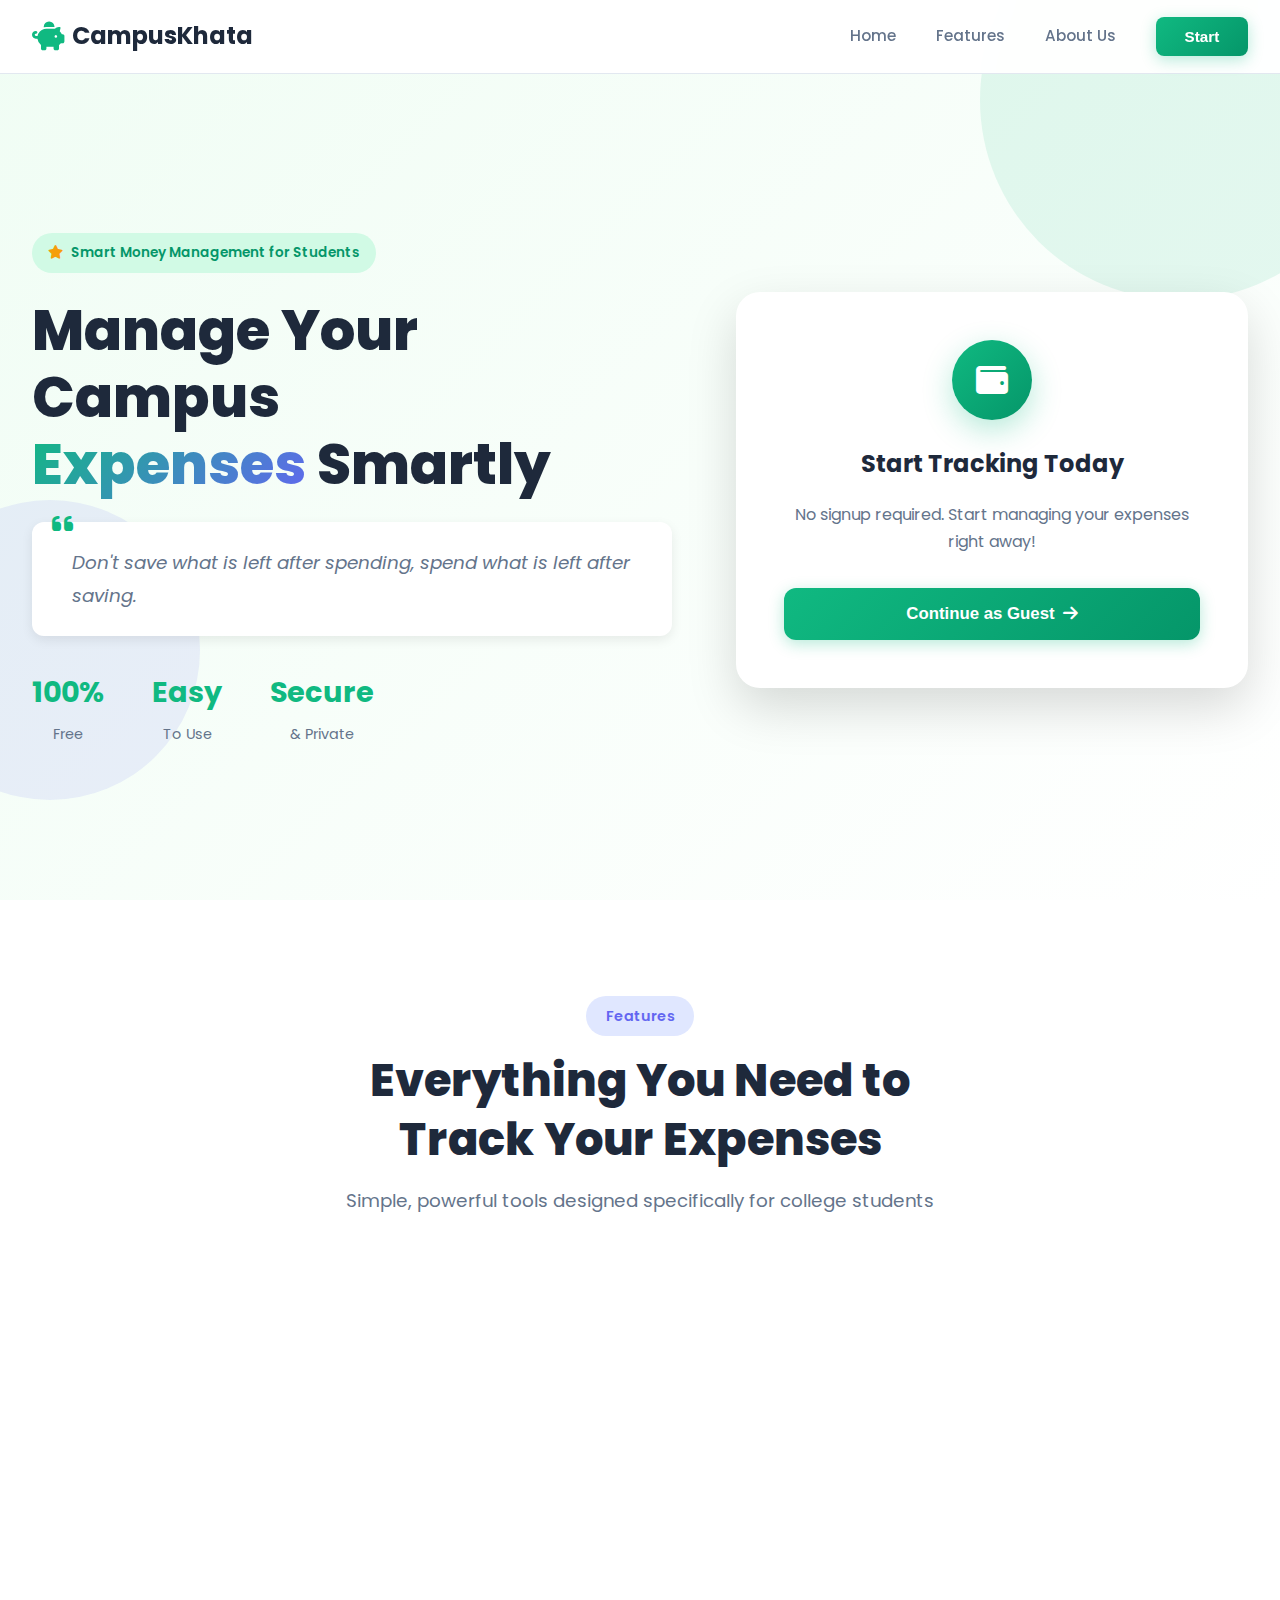
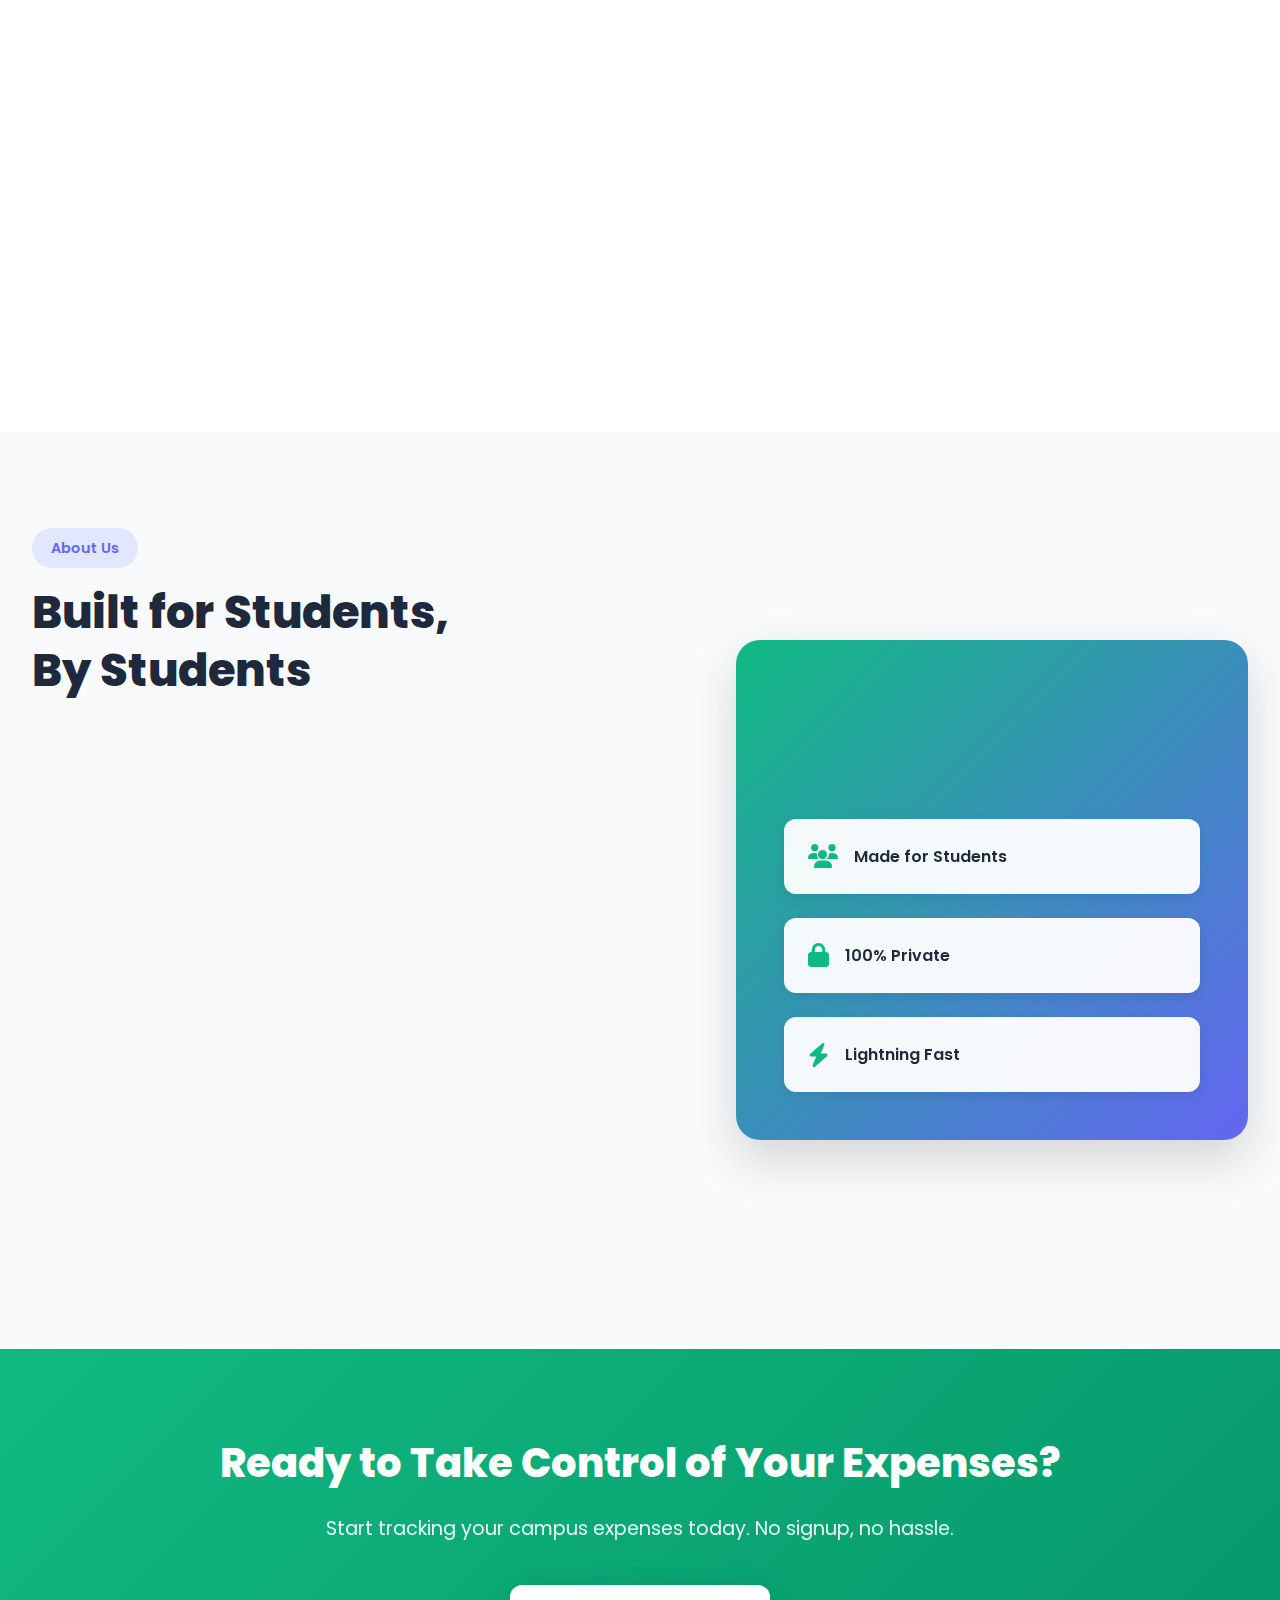
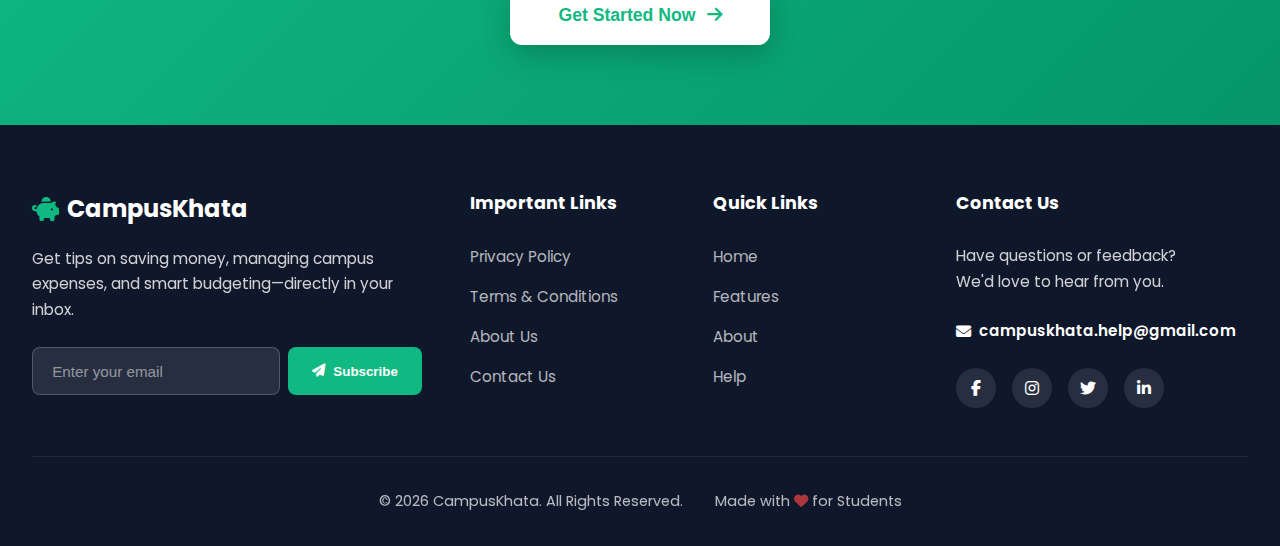
<file: index.html>
<!DOCTYPE html>
<html lang="en">
  <head>
    <meta charset="UTF-8" />
    <meta name="viewport" content="width=device-width, initial-scale=1.0" />
    <title>Campus Khata - Manage Your Campus Expenses Smartly</title>

    <!-- Font Awesome -->
    <link
      rel="stylesheet"
      href="https://cdnjs.cloudflare.com/ajax/libs/font-awesome/6.4.0/css/all.min.css"
      crossorigin="anonymous"
      referrerpolicy="no-referrer"
    />

    <!-- Google Fonts -->
    <link rel="preconnect" href="https://fonts.googleapis.com" />
    <link rel="preconnect" href="https://fonts.gstatic.com" crossorigin />
    <link
      href="https://fonts.googleapis.com/css2?family=Poppins:wght@300;400;500;600;700;800&display=swap"
      rel="stylesheet"
    />

    <!-- CSS -->
    <link rel="stylesheet" href="style.css" />
  </head>

  <body>
    <!-- ================= NAVBAR ================= -->
    <nav class="navbar" id="navbar">
      <div class="nav-container">
        <div class="brand-section">
          <h1 class="brand-title">
            <i class="fa-solid fa-piggy-bank"></i>
            <span>CampusKhata</span>
          </h1>
        </div>

        <div class="nav-menu" id="navMenu">
          <a href="#home" class="nav-link">Home</a>
          <a href="#features" class="nav-link">Features</a>
          <a href="#about" class="nav-link">About Us</a>
          <button class="nav-btn" id="startBtn">Start</button>
        </div>

        <div class="hamburger" id="hamburger">
          <span></span>
          <span></span>
          <span></span>
        </div>
      </div>
    </nav>

    <!-- ================= HERO SECTION ================= -->
    <section class="hero-section" id="home">
      <div class="hero-bg-decoration">
        <div class="circle circle-1"></div>
        <div class="circle circle-2"></div>
        <div class="circle circle-3"></div>
      </div>

      <div class="hero-container">
        <!-- LEFT -->
        <div class="hero-left">
          <div class="hero-badge">
            <i class="fa-solid fa-star"></i>
            <span>Smart Money Management for Students</span>
          </div>

          <h1 class="hero-title">
            Manage Your Campus<br />
            <span class="highlight">Expenses</span> Smartly
          </h1>

          <div class="quote-container">
            <i class="fa-solid fa-quote-left quote-icon"></i>
            <p class="hero-quote" id="quoteText">
              <!-- Quote from JS -->
            </p>
          </div>

          <div class="hero-stats">
            <div class="stat-item">
              <div class="stat-number">100%</div>
              <div class="stat-label">Free</div>
            </div>
            <div class="stat-item">
              <div class="stat-number">Easy</div>
              <div class="stat-label">To Use</div>
            </div>
            <div class="stat-item">
              <div class="stat-number">Secure</div>
              <div class="stat-label">& Private</div>
            </div>
          </div>
        </div>

        <!-- RIGHT -->
        <div class="hero-right">
          <div class="hero-card">
            <div class="card-icon">
              <i class="fa-solid fa-wallet"></i>
            </div>
            <h3>Start Tracking Today</h3>
            <p>No signup required. Start managing your expenses right away!</p>
            <button class="hero-btn" id="guestBtn">
              Continue as Guest
              <i class="fa-solid fa-arrow-right"></i>
            </button>
          </div>
        </div>
      </div>
    </section>

    <!-- ================= FEATURES SECTION ================= -->
    <section class="features-section" id="features">
      <div class="section-container">
        <div class="section-header">
          <span class="section-badge">Features</span>
          <h2 class="section-title">
            Everything You Need to<br />Track Your Expenses
          </h2>
          <p class="section-subtitle">
            Simple, powerful tools designed specifically for college students
          </p>
        </div>

        <div class="features-grid">
          <div class="feature-card">
            <div class="feature-icon">
              <i class="fa-solid fa-plus-circle"></i>
            </div>
            <h3>Quick Add</h3>
            <p>
              Add expenses in seconds with our intuitive interface. No
              complicated forms.
            </p>
          </div>

          <div class="feature-card">
            <div class="feature-icon">
              <i class="fa-solid fa-tags"></i>
            </div>
            <h3>Smart Categories</h3>
            <p>
              Organize expenses by Food, Travel, Books, Entertainment, and more.
            </p>
          </div>

          <div class="feature-card">
            <div class="feature-icon">
              <i class="fa-solid fa-chart-pie"></i>
            </div>
            <h3>Visual Reports</h3>
            <p>
              See where your money goes with beautiful charts and summaries.
            </p>
          </div>

          <div class="feature-card">
            <div class="feature-icon">
              <i class="fa-solid fa-calendar-alt"></i>
            </div>
            <h3>Date Tracking</h3>
            <p>
              Track expenses by day, week, or month to understand spending
              patterns.
            </p>
          </div>

          <div class="feature-card">
            <div class="feature-icon">
              <i class="fa-solid fa-database"></i>
            </div>
            <h3>Local Storage</h3>
            <p>
              Your data stays on your device. No servers, no privacy concerns.
            </p>
          </div>

          <div class="feature-card">
            <div class="feature-icon">
              <i class="fa-solid fa-mobile-alt"></i>
            </div>
            <h3>Mobile Friendly</h3>
            <p>
              Works perfectly on phones, tablets, and computers. Track anywhere!
            </p>
          </div>
        </div>
      </div>
    </section>

    <!-- ================= ABOUT SECTION ================= -->
    <section class="about-section" id="about">
      <div class="section-container">
        <div class="about-content">
          <div class="about-left">
            <span class="section-badge">About Us</span>
            <h2 class="section-title">Built for Students,<br />By Students</h2>

            <div class="about-text-group">
              <div class="about-item">
                <div class="about-icon">
                  <i class="fa-solid fa-graduation-cap"></i>
                </div>
                <div class="about-text">
                  <h4>The Challenge</h4>
                  <p>
                    Many students find it difficult to keep track of small but
                    frequent expenses such as food, travel, and miscellaneous
                    spending. Money seems to disappear without knowing where it
                    went.
                  </p>
                </div>
              </div>

              <div class="about-item">
                <div class="about-icon">
                  <i class="fa-solid fa-lightbulb"></i>
                </div>
                <div class="about-text">
                  <h4>Our Solution</h4>
                  <p>
                    CampusKhata is a student-focused web application designed to
                    help college students manage and track their daily expenses
                    in a simple and organized manner. No complex features, just
                    what students actually need.
                  </p>
                </div>
              </div>

              <div class="about-item">
                <div class="about-icon">
                  <i class="fa-solid fa-code"></i>
                </div>
                <div class="about-text">
                  <h4>The Project</h4>
                  <p>
                    Developed as an academic project, CampusKhata applies core
                    web development concepts using HTML, CSS, and JavaScript. It
                    works directly in the browser without requiring any user
                    login or complex setup.
                  </p>
                </div>
              </div>
            </div>
          </div>

          <div class="about-right">
            <div class="about-image-card">
              <div class="about-stats-overlay">
                <div class="overlay-stat">
                  <i class="fa-solid fa-users"></i>
                  <span>Made for Students</span>
                </div>
                <div class="overlay-stat">
                  <i class="fa-solid fa-lock"></i>
                  <span>100% Private</span>
                </div>
                <div class="overlay-stat">
                  <i class="fa-solid fa-bolt"></i>
                  <span>Lightning Fast</span>
                </div>
              </div>
            </div>
          </div>
        </div>
      </div>
    </section>

    <!-- ================= CTA SECTION ================= -->
    <section class="cta-section">
      <div class="cta-container">
        <div class="cta-content">
          <h2>Ready to Take Control of Your Expenses?</h2>
          <p>
            Start tracking your campus expenses today. No signup, no hassle.
          </p>
          <button class="cta-btn" id="ctaBtn">
            Get Started Now
            <i class="fa-solid fa-arrow-right"></i>
          </button>
        </div>
      </div>
    </section>

    <!-- ================= FOOTER ================= -->
    <footer class="footer">
      <div class="footer-container">
        <!-- Newsletter -->
        <div class="footer-newsletter">
          <h2><i class="fa-solid fa-piggy-bank"></i> CampusKhata</h2>
          <p>
            Get tips on saving money, managing campus expenses, and smart
            budgeting—directly in your inbox.
          </p>

          <div class="newsletter-form">
            <input
              type="email"
              placeholder="Enter your email"
              class="footer-input"
              id="emailInput"
            />
            <button class="footer-btn" id="subscribeBtn">
              <i class="fa-solid fa-paper-plane"></i>
              Subscribe
            </button>
          </div>
        </div>

        <!-- Important Links -->
        <div class="footer-links">
          <h3>Important Links</h3>
          <ul>
            <li><a href="#home">Privacy Policy</a></li>
            <li><a href="#home">Terms & Conditions</a></li>
            <li><a href="#about">About Us</a></li>
            <li><a href="#home">Contact Us</a></li>
          </ul>
        </div>

        <!-- Quick Links -->
        <div class="footer-links">
          <h3>Quick Links</h3>
          <ul>
            <li><a href="#home">Home</a></li>
            <li><a href="#features">Features</a></li>
            <li><a href="#about">About</a></li>
            <li><a href="#home">Help</a></li>
          </ul>
        </div>

        <!-- Contact -->
        <div class="footer-contact">
          <h3>Contact Us</h3>
          <p>
            Have questions or feedback?<br />
            We'd love to hear from you.
          </p>

          <p class="footer-email">
            <i class="fa-solid fa-envelope"></i>
            campuskhata.help@gmail.com
          </p>

          <div class="footer-socials">
            <a href="#" class="social-icon">
              <i class="fa-brands fa-facebook-f"></i>
            </a>
            <a href="#" class="social-icon">
              <i class="fa-brands fa-instagram"></i>
            </a>
            <a href="#" class="social-icon">
              <i class="fa-brands fa-twitter"></i>
            </a>
            <a href="#" class="social-icon">
              <i class="fa-brands fa-linkedin-in"></i>
            </a>
          </div>
        </div>
      </div>

      <!-- COPYRIGHT -->
      <div class="footer-bottom">
        <p>© 2026 CampusKhata. All Rights Reserved.</p>
        <p>Made with <i class="fa-solid fa-heart"></i> for Students</p>
      </div>
    </footer>

    <!-- Back to Top Button -->
    <button class="back-to-top" id="backToTop">
      <i class="fa-solid fa-arrow-up"></i>
    </button>

    <div id="pageLoader">
      <div class="loader-content">
        <div class="rupee">₹</div>
        <p>Setting up your Khata...</p>
      </div>
    </div>

    <!-- JS -->
    <script src="script.js"></script>
  </body>
</html>
</file>
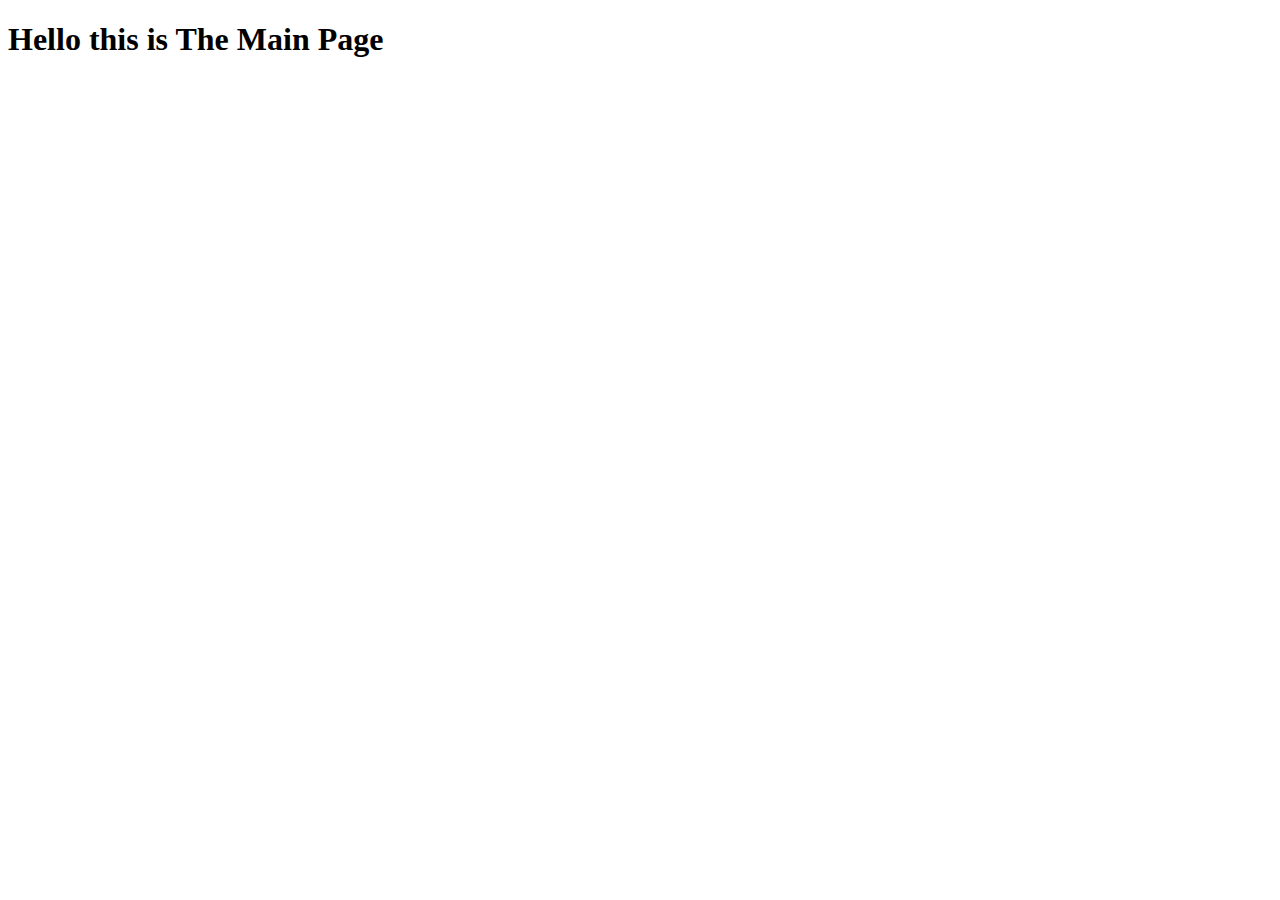
<file: app.html>
<!DOCTYPE html>
<html lang="en">
<head>
    <meta charset="UTF-8">
    <meta name="viewport" content="width=device-width, initial-scale=1.0">
    <title>Document</title>
</head>
<body>
    <h1>Hello this is The Main Page</h1>
</body>
</html>
</file>
<file: style.css>
/* ================= RESET & BASE ================= */
* {
  margin: 0;
  padding: 0;
  box-sizing: border-box;
}

html {
  scroll-behavior: smooth;
  scroll-padding-top: 80px;
  max-width: 100vw;
  overflow-x: hidden;
}

body {
  font-family: "Poppins", sans-serif;
  background-color: #ffffff;
  color: #1e293b;
  line-height: 1.7;
  max-width: 100vw;
  overflow-x: hidden;
}

section {
  width: 100%;
  max-width: 100vw;
  overflow-x: hidden;
}

/* ================= VARIABLES ================= */
:root {
  --primary: #10b981;
  --primary-dark: #059669;
  --primary-light: #d1fae5;

  --secondary: #6366f1;
  --secondary-light: #e0e7ff;

  --accent: #f59e0b;

  --text-dark: #1e293b;
  --text-gray: #64748b;
  --text-light: #94a3b8;

  --bg-white: #ffffff;
  --bg-light: #f8fafc;
  --bg-gray: #f1f5f9;

  --border: #e2e8f0;

  --shadow-sm: 0 1px 3px rgba(0, 0, 0, 0.05);
  --shadow-md: 0 4px 12px rgba(0, 0, 0, 0.08);
  --shadow-lg: 0 10px 30px rgba(0, 0, 0, 0.12);
  --shadow-xl: 0 20px 50px rgba(0, 0, 0, 0.15);

  --radius-sm: 8px;
  --radius-md: 12px;
  --radius-lg: 16px;
  --radius-xl: 24px;

  --transition: all 0.3s cubic-bezier(0.4, 0, 0.2, 1);
}

/* ================= NAVBAR ================= */
.navbar {
  position: fixed;
  top: 0;
  left: 0;
  width: 100%;
  background: rgba(255, 255, 255, 0.95);
  backdrop-filter: blur(10px);
  border-bottom: 1px solid var(--border);
  z-index: 1000;
  transition: var(--transition);
}

.navbar.scrolled {
  box-shadow: var(--shadow-md);
}

.nav-container {
  max-width: 1280px;
  margin: 0 auto;
  padding: 1rem 2rem;
  display: flex;
  justify-content: space-between;
  align-items: center;
}

.brand-title {
  font-size: 1.5rem;
  font-weight: 700;
  display: flex;
  align-items: center;
  gap: 0.5rem;
  color: var(--text-dark);
  cursor: pointer;
}

.brand-title i {
  color: var(--primary);
  font-size: 1.8rem;
}

.nav-menu {
  display: flex;
  align-items: center;
  gap: 2.5rem;
}

.nav-link {
  font-size: 0.95rem;
  font-weight: 500;
  color: var(--text-gray);
  text-decoration: none;
  position: relative;
  transition: var(--transition);
}

.nav-link::after {
  content: "";
  position: absolute;
  bottom: -5px;
  left: 0;
  width: 0;
  height: 2px;
  background: var(--primary);
  transition: var(--transition);
}

.nav-link:hover {
  color: var(--primary);
}

.nav-link:hover::after {
  width: 100%;
}

.nav-btn {
  padding: 0.7rem 1.8rem;
  background: linear-gradient(135deg, var(--primary), var(--primary-dark));
  color: white;
  border: none;
  border-radius: var(--radius-sm);
  font-size: 0.95rem;
  font-weight: 600;
  cursor: pointer;
  transition: var(--transition);
  box-shadow: 0 4px 15px rgba(16, 185, 129, 0.3);
}

.nav-btn:hover {
  transform: translateY(-2px);
  box-shadow: 0 6px 20px rgba(16, 185, 129, 0.4);
}

.hamburger {
  display: none;
  flex-direction: column;
  gap: 5px;
  cursor: pointer;
  z-index: 1001;
}

.hamburger span {
  width: 25px;
  height: 3px;
  background: var(--text-dark);
  border-radius: 2px;
  transition: var(--transition);
}

/* ================= HERO SECTION ================= */
.hero-section {
  position: relative;
  min-height: 100vh;
  display: flex;
  align-items: center;
  background: linear-gradient(135deg, #f0fdf4 0%, #ffffff 100%);
  padding-top: 80px;
  overflow: hidden;
}

.hero-bg-decoration .circle {
  position: absolute;
  border-radius: 50%;
  opacity: 0.1;
}

.circle-1 {
  width: 400px;
  height: 400px;
  background: var(--primary);
  top: -100px;
  right: -100px;
}

.circle-2 {
  width: 300px;
  height: 300px;
  background: var(--secondary);
  bottom: 100px;
  left: -100px;
}

.circle-3 {
  width: 200px;
  height: 200px;
  background: var(--accent);
  top: 50%;
  right: 10%;
}

.hero-container {
  max-width: 1280px;
  margin: 0 auto;
  padding: 0 2rem;
  display: flex;
  justify-content: space-between;
  align-items: center;
  gap: 4rem;
  position: relative;
  z-index: 1;
}

.hero-left {
  flex: 1;
  animation: fadeInUp 0.8s ease;
}

.hero-badge {
  display: inline-flex;
  align-items: center;
  gap: 0.5rem;
  padding: 0.5rem 1rem;
  background: var(--primary-light);
  color: var(--primary-dark);
  border-radius: 50px;
  font-size: 0.85rem;
  font-weight: 600;
  margin-bottom: 1.5rem;
}

.hero-badge i {
  color: var(--accent);
}

.hero-title {
  font-size: 3.5rem;
  font-weight: 800;
  line-height: 1.2;
  margin-bottom: 1.5rem;
  color: var(--text-dark);
}

.highlight {
  background: linear-gradient(135deg, var(--primary), var(--secondary));
  -webkit-background-clip: text;
  -webkit-text-fill-color: transparent;
  background-clip: text;
}

.quote-container {
  position: relative;
  padding: 1.5rem;
  background: white;
  border-radius: var(--radius-md);
  box-shadow: var(--shadow-md);
  margin-bottom: 2rem;
}

.quote-icon {
  position: absolute;
  top: -10px;
  left: 20px;
  color: var(--primary);
  font-size: 1.5rem;
}

.hero-quote {
  font-size: 1.15rem;
  font-style: italic;
  color: var(--text-gray);
  line-height: 1.8;
  padding-left: 1rem;
  min-height: 60px;
  display: flex;
  align-items: center;
}

.hero-stats {
  display: flex;
  gap: 3rem;
  margin-top: 2rem;
}

.stat-item {
  text-align: center;
}

.stat-number {
  font-size: 1.8rem;
  font-weight: 700;
  color: var(--primary);
  margin-bottom: 0.3rem;
}

.stat-label {
  font-size: 0.9rem;
  color: var(--text-gray);
}

.hero-right {
  flex: 0.8;
  animation: fadeInRight 0.8s ease;
}

.hero-card {
  background: white;
  padding: 3rem;
  border-radius: var(--radius-xl);
  box-shadow: var(--shadow-xl);
  text-align: center;
  transition: var(--transition);
}

.hero-card:hover {
  transform: translateY(-10px);
  box-shadow: 0 25px 60px rgba(0, 0, 0, 0.2);
}

.card-icon {
  width: 80px;
  height: 80px;
  margin: 0 auto 1.5rem;
  background: linear-gradient(135deg, var(--primary), var(--primary-dark));
  border-radius: 50%;
  display: flex;
  align-items: center;
  justify-content: center;
  font-size: 2rem;
  color: white;
  box-shadow: 0 10px 30px rgba(16, 185, 129, 0.3);
}

.hero-card h3 {
  font-size: 1.5rem;
  margin-bottom: 1rem;
  color: var(--text-dark);
}

.hero-card p {
  color: var(--text-gray);
  margin-bottom: 2rem;
  font-size: 1rem;
}

.hero-btn {
  width: 100%;
  padding: 1rem 2rem;
  background: linear-gradient(135deg, var(--primary), var(--primary-dark));
  color: white;
  border: none;
  border-radius: var(--radius-md);
  font-size: 1.05rem;
  font-weight: 600;
  cursor: pointer;
  transition: var(--transition);
  display: flex;
  align-items: center;
  justify-content: center;
  gap: 0.5rem;
  box-shadow: 0 4px 15px rgba(16, 185, 129, 0.3);
}

.hero-btn:hover {
  transform: translateY(-2px);
  box-shadow: 0 6px 25px rgba(16, 185, 129, 0.4);
}

.scroll-indicator {
  position: absolute;
  bottom: 40px;
  left: 50%;
  transform: translateX(-50%);
  text-align: center;
  animation: bounce 2s infinite;
}

.mouse {
  width: 30px;
  height: 50px;
  border: 2px solid var(--primary);
  border-radius: 20px;
  margin: 0 auto 10px;
  position: relative;
}

.wheel {
  width: 4px;
  height: 10px;
  background: var(--primary);
  border-radius: 2px;
  position: absolute;
  top: 10px;
  left: 50%;
  transform: translateX(-50%);
  animation: scroll 1.5s infinite;
}

.scroll-indicator p {
  font-size: 0.85rem;
  color: var(--text-gray);
}

/* ================= FEATURES SECTION ================= */
.features-section {
  padding: 6rem 2rem;
  background: var(--bg-white);
}

.section-container {
  max-width: 1280px;
  margin: 0 auto;
}

.section-header {
  text-align: center;
  margin-bottom: 4rem;
}

.section-badge {
  display: inline-block;
  padding: 0.5rem 1.2rem;
  background: var(--secondary-light);
  color: var(--secondary);
  border-radius: 50px;
  font-size: 0.9rem;
  font-weight: 600;
  margin-bottom: 1rem;
}

.section-title {
  font-size: 2.8rem;
  font-weight: 800;
  color: var(--text-dark);
  margin-bottom: 1rem;
  line-height: 1.3;
}

.section-subtitle {
  font-size: 1.15rem;
  color: var(--text-gray);
  max-width: 600px;
  margin: 0 auto;
}

.features-grid {
  display: grid;
  grid-template-columns: repeat(auto-fit, minmax(300px, 1fr));
  gap: 2rem;
}

.feature-card {
  padding: 2.5rem;
  background: white;
  border: 1px solid var(--border);
  border-radius: var(--radius-lg);
  transition: var(--transition);
  cursor: pointer;
}

.feature-card:hover {
  transform: translateY(-10px);
  box-shadow: var(--shadow-lg);
  border-color: var(--primary);
}

.feature-icon {
  width: 70px;
  height: 70px;
  background: linear-gradient(135deg, var(--primary-light), #ffffff);
  border-radius: var(--radius-md);
  display: flex;
  align-items: center;
  justify-content: center;
  font-size: 2rem;
  color: var(--primary);
  margin-bottom: 1.5rem;
  transition: var(--transition);
}

.feature-card:hover .feature-icon {
  background: linear-gradient(135deg, var(--primary), var(--primary-dark));
  color: white;
  transform: scale(1.1);
}

.feature-card h3 {
  font-size: 1.4rem;
  margin-bottom: 1rem;
  color: var(--text-dark);
}

.feature-card p {
  color: var(--text-gray);
  line-height: 1.7;
}

/* ================= ABOUT SECTION ================= */
.about-section {
  padding: 6rem 2rem;
  background: var(--bg-light);
}

.about-content {
  display: flex;
  gap: 4rem;
  align-items: center;
}

.about-left {
  flex: 1;
}

.about-text-group {
  margin-top: 2rem;
  display: flex;
  flex-direction: column;
  gap: 2rem;
}

.about-item {
  display: flex;
  gap: 1.5rem;
}

.about-icon {
  width: 60px;
  height: 60px;
  background: linear-gradient(135deg, var(--primary), var(--primary-dark));
  border-radius: var(--radius-md);
  display: flex;
  align-items: center;
  justify-content: center;
  font-size: 1.5rem;
  color: white;
  flex-shrink: 0;
}

.about-text h4 {
  font-size: 1.3rem;
  margin-bottom: 0.7rem;
  color: var(--text-dark);
}

.about-text p {
  color: var(--text-gray);
  line-height: 1.8;
}

.about-right {
  flex: 0.8;
}

.about-image-card {
  position: relative;
  height: 500px;
  background: linear-gradient(135deg, var(--primary), var(--secondary));
  border-radius: var(--radius-xl);
  padding: 3rem;
  display: flex;
  align-items: flex-end;
  box-shadow: var(--shadow-xl);
}

.about-stats-overlay {
  width: 100%;
  display: flex;
  flex-direction: column;
  gap: 1.5rem;
}

.overlay-stat {
  padding: 1.5rem;
  background: rgba(255, 255, 255, 0.95);
  backdrop-filter: blur(10px);
  border-radius: var(--radius-md);
  display: flex;
  align-items: center;
  gap: 1rem;
  font-weight: 600;
  color: var(--text-dark);
  box-shadow: var(--shadow-md);
}

.overlay-stat i {
  font-size: 1.5rem;
  color: var(--primary);
}

/* ================= CTA SECTION ================= */
.cta-section {
  padding: 5rem 2rem;
  background: linear-gradient(135deg, var(--primary), var(--primary-dark));
}

.cta-container {
  max-width: 900px;
  margin: 0 auto;
}

.cta-content {
  text-align: center;
  color: white;
}

.cta-content h2 {
  font-size: 2.5rem;
  font-weight: 800;
  margin-bottom: 1rem;
}

.cta-content p {
  font-size: 1.2rem;
  margin-bottom: 2.5rem;
  opacity: 0.9;
}

.cta-btn {
  padding: 1.2rem 3rem;
  background: white;
  color: var(--primary);
  border: none;
  border-radius: var(--radius-md);
  font-size: 1.1rem;
  font-weight: 700;
  cursor: pointer;
  transition: var(--transition);
  display: inline-flex;
  align-items: center;
  gap: 0.7rem;
  box-shadow: 0 10px 30px rgba(0, 0, 0, 0.2);
}

.cta-btn:hover {
  transform: translateY(-3px);
  box-shadow: 0 15px 40px rgba(0, 0, 0, 0.3);
}

/* ================= FOOTER ================= */
.footer {
  background: #0f172a;
  color: white;
  padding: 4rem 2rem 0;
}

.footer-container {
  max-width: 1280px;
  margin: 0 auto;
  display: grid;
  grid-template-columns: 2fr 1fr 1fr 1.5fr;
  gap: 3rem;
  padding-bottom: 3rem;
}

.footer-newsletter h2 {
  font-size: 1.5rem;
  margin-bottom: 1rem;
  display: flex;
  align-items: center;
  gap: 0.5rem;
}

.footer-newsletter h2 i {
  color: var(--primary);
}

.footer-newsletter p {
  font-size: 0.95rem;
  line-height: 1.7;
  margin-bottom: 1.5rem;
  opacity: 0.8;
}

.newsletter-form {
  display: flex;
  gap: 0.5rem;
}

.footer-input {
  flex: 1;
  padding: 0.9rem 1.2rem;
  border: 1px solid rgba(255, 255, 255, 0.2);
  background: rgba(255, 255, 255, 0.1);
  color: white;
  border-radius: var(--radius-sm);
  font-size: 0.95rem;
  transition: var(--transition);
}

.footer-input:focus {
  outline: none;
  border-color: var(--primary);
  background: rgba(255, 255, 255, 0.15);
}

.footer-input::placeholder {
  color: rgba(255, 255, 255, 0.5);
}

.footer-btn {
  padding: 0.9rem 1.5rem;
  background: var(--primary);
  color: white;
  border: none;
  border-radius: var(--radius-sm);
  font-weight: 600;
  cursor: pointer;
  transition: var(--transition);
  display: flex;
  align-items: center;
  gap: 0.5rem;
}

.footer-btn:hover {
  background: var(--primary-dark);
}

.footer-links h3,
.footer-contact h3 {
  margin-bottom: 1.5rem;
  font-size: 1.1rem;
}

.footer-links ul {
  list-style: none;
}

.footer-links li {
  margin-bottom: 0.8rem;
}

.footer-links a {
  color: rgba(255, 255, 255, 0.7);
  text-decoration: none;
  font-size: 0.95rem;
  transition: var(--transition);
}

.footer-links a:hover {
  color: var(--primary);
  padding-left: 5px;
}

.footer-contact p {
  font-size: 0.95rem;
  line-height: 1.7;
  opacity: 0.8;
  margin-bottom: 1rem;
}

.footer-email {
  display: flex;
  align-items: center;
  gap: 0.5rem;
  font-weight: 600;
  opacity: 1 !important;
  margin: 1.5rem 0;
}

.footer-socials {
  display: flex;
  gap: 1rem;
  margin-top: 1.5rem;
}

.social-icon {
  width: 40px;
  height: 40px;
  border-radius: 50%;
  background: rgba(255, 255, 255, 0.1);
  display: flex;
  align-items: center;
  justify-content: center;
  color: white;
  text-decoration: none;
  transition: var(--transition);
}

.social-icon:hover {
  background: var(--primary);
  transform: translateY(-3px);
}

.footer-bottom {
  border-top: 1px solid rgba(255, 255, 255, 0.1);
  padding: 2rem 0;
  text-align: center;
  display: flex;
  justify-content: center;
  align-items: center;
  gap: 2rem;
  font-size: 0.9rem;
  opacity: 0.7;
}

.footer-bottom i {
  color: #ef4444;
}

/* ================= BACK TO TOP ================= */
.back-to-top {
  position: fixed;
  bottom: 30px;
  right: 30px;
  width: 50px;
  height: 50px;
  background: var(--primary);
  color: white;
  border: none;
  border-radius: 50%;
  font-size: 1.2rem;
  cursor: pointer;
  opacity: 0;
  visibility: hidden;
  transition: var(--transition);
  box-shadow: var(--shadow-lg);
  z-index: 999;
}

.back-to-top.show {
  opacity: 1;
  visibility: visible;
}

.back-to-top:hover {
  background: var(--primary-dark);
  transform: translateY(-5px);
}

/* ================= PAGE LOADER ================= */
#pageLoader {
  position: fixed;
  top: 0;
  left: 0;
  width: 100%;
  height: 100%;
  background: linear-gradient(135deg, #10b981, #059669);
  display: flex;
  align-items: center;
  justify-content: center;
  z-index: 9999;
  opacity: 0;
  visibility: hidden;
  transition: opacity 0.4s ease;
}

#pageLoader.active {
  opacity: 1;
  visibility: visible;
}

.loader-content {
  text-align: center;
  color: white;
}

.rupee {
  font-size: 80px;
  font-weight: 700;
  animation: spin 1s linear infinite;
}

.loader-content p {
  margin-top: 15px;
  font-size: 18px;
  opacity: 0.9;
}

/* ================= ANIMATIONS ================= */
@keyframes fadeInUp {
  from {
    opacity: 0;
    transform: translateY(30px);
  }
  to {
    opacity: 1;
    transform: translateY(0);
  }
}

@keyframes fadeInRight {
  from {
    opacity: 0;
    transform: translateX(30px);
  }
  to {
    opacity: 1;
    transform: translateX(0);
  }
}

@keyframes bounce {
  0%,
  100% {
    transform: translateX(-50%) translateY(0);
  }
  50% {
    transform: translateX(-50%) translateY(-10px);
  }
}

@keyframes scroll {
  0% {
    transform: translateX(-50%) translateY(0);
    opacity: 1;
  }
  100% {
    transform: translateX(-50%) translateY(20px);
    opacity: 0;
  }
}

@keyframes spin {
  from {
    transform: rotate(0deg);
  }
  to {
    transform: rotate(360deg);
  }
}

/* ================= RESPONSIVE - TABLET ================= */
@media (max-width: 1024px) {
  .hero-title {
    font-size: 3rem;
  }

  .about-content {
    flex-direction: column;
  }

  .about-image-card {
    height: 400px;
  }
}

/* ================= RESPONSIVE - MOBILE ================= */
@media (max-width: 768px) {
  /* Navbar Mobile */
  .nav-container {
    padding: 0.8rem 1rem;
  }

  .brand-title {
    font-size: 1.2rem;
  }

  .brand-title i {
    font-size: 1.4rem;
  }

  .hamburger {
    display: flex;
  }

  .nav-menu {
    position: fixed;
    top: 65px;
    right: -100%;
    width: 70%;
    max-width: 280px;
    height: calc(100vh - 65px);
    background: white;
    flex-direction: column;
    align-items: flex-start;
    padding: 2rem 1.5rem;
    box-shadow: -5px 0 20px rgba(0, 0, 0, 0.15);
    transition: right 0.3s ease;
    overflow-y: auto;
  }

  .nav-menu.active {
    right: 0;
  }

  .nav-link {
    width: 100%;
    padding: 0.8rem 0;
    font-size: 1rem;
    border-bottom: 1px solid #f1f5f9;
  }

  .nav-link::after {
    display: none;
  }

  .nav-btn {
    width: 100%;
    margin-top: 1rem;
    padding: 0.9rem 1.5rem;
  }

  .hamburger.active span:nth-child(1) {
    transform: rotate(45deg) translate(5px, 5px);
  }

  .hamburger.active span:nth-child(2) {
    opacity: 0;
  }

  .hamburger.active span:nth-child(3) {
    transform: rotate(-45deg) translate(7px, -6px);
  }

  /* Hero Mobile */
  .hero-section {
    min-height: auto;
    padding: 100px 1rem 60px;
  }

  .hero-container {
    flex-direction: column;
    text-align: center;
    padding: 0 1rem;
    gap: 2rem;
  }

  .hero-left {
    width: 100%;
  }

  .hero-badge {
    font-size: 0.75rem;
    padding: 0.4rem 0.8rem;
    margin-bottom: 1rem;
  }

  .hero-title {
    font-size: 2rem;
    margin-bottom: 1rem;
  }

  .quote-container {
    padding: 1rem;
    margin-bottom: 1.5rem;
  }

  .hero-quote {
    font-size: 0.95rem;
    min-height: 50px;
    padding-left: 0.5rem;
  }

  .quote-icon {
    font-size: 1.2rem;
    left: 10px;
    top: -8px;
  }

  .hero-stats {
    gap: 1.5rem;
    flex-wrap: wrap;
    justify-content: space-around;
  }

  .stat-item {
    flex: 1;
    min-width: 80px;
  }

  .stat-number {
    font-size: 1.4rem;
  }

  .stat-label {
    font-size: 0.8rem;
  }

  .hero-right {
    width: 100%;
  }

  .hero-card {
    padding: 2rem 1.5rem;
  }

  .card-icon {
    width: 60px;
    height: 60px;
    font-size: 1.5rem;
    margin-bottom: 1rem;
  }

  .hero-card h3 {
    font-size: 1.3rem;
  }

  .hero-card p {
    font-size: 0.9rem;
    margin-bottom: 1.5rem;
  }

  .scroll-indicator {
    display: none;
  }

  .hero-bg-decoration {
    display: none;
  }

  /* Features Mobile */
  .features-section {
    padding: 3rem 1rem;
  }

  .section-title {
    font-size: 1.8rem;
  }

  .section-subtitle {
    font-size: 1rem;
    padding: 0 1rem;
  }

  .features-grid {
    gap: 1.5rem;
    grid-template-columns: 1fr;
  }

  .feature-card {
    padding: 1.8rem;
  }

  .feature-icon {
    width: 60px;
    height: 60px;
    font-size: 1.8rem;
    margin-bottom: 1rem;
  }

  .feature-card h3 {
    font-size: 1.2rem;
  }

  .feature-card p {
    font-size: 0.9rem;
  }

  /* About Mobile */
  .about-section {
    padding: 3rem 1rem;
  }

  .about-content {
    gap: 2rem;
    text-align: left;
  }

  .about-left {
    width: 100%;
  }

  .about-text-group {
    gap: 1.5rem;
    margin-top: 1.5rem;
  }

  .about-item {
    gap: 1rem;
    flex-direction: row;
    align-items: flex-start;
  }

  .about-icon {
    width: 50px;
    height: 50px;
    font-size: 1.2rem;
  }

  .about-text h4 {
    font-size: 1.1rem;
    margin-bottom: 0.5rem;
  }

  .about-text p {
    font-size: 0.9rem;
    line-height: 1.6;
  }

  .about-right {
    width: 100%;
  }

  .about-image-card {
    height: 350px;
    padding: 2rem;
  }

  .about-stats-overlay {
    gap: 1rem;
  }

  .overlay-stat {
    padding: 1rem;
    font-size: 0.9rem;
  }

  .overlay-stat i {
    font-size: 1.2rem;
  }

  /* CTA Mobile */
  .cta-section {
    padding: 3rem 1rem;
  }

  .cta-content h2 {
    font-size: 1.8rem;
  }

  .cta-content p {
    font-size: 1rem;
    margin-bottom: 2rem;
  }

  .cta-btn {
    padding: 1rem 2rem;
    font-size: 1rem;
    width: 100%;
    justify-content: center;
  }

  /* Footer Mobile */
  .footer {
    padding: 3rem 1rem 0;
  }

  .footer-container {
    grid-template-columns: 1fr;
    text-align: center;
    gap: 2rem;
    padding-bottom: 2rem;
  }

  .footer-newsletter h2 {
    font-size: 1.3rem;
  }

  .footer-newsletter p {
    font-size: 0.9rem;
  }

  .newsletter-form {
    flex-direction: column;
    gap: 0.8rem;
  }

  .footer-input,
  .footer-btn {
    font-size: 0.9rem;
    width: 100%;
  }

  .footer-btn {
    justify-content: center;
  }

  .footer-links h3,
  .footer-contact h3 {
    font-size: 1rem;
    margin-bottom: 1rem;
  }

  .footer-email {
    font-size: 0.9rem;
    justify-content: center;
  }

  .footer-socials {
    justify-content: center;
  }

  .social-icon {
    width: 36px;
    height: 36px;
    font-size: 0.9rem;
  }

  .footer-bottom {
    flex-direction: column;
    gap: 0.5rem;
    padding: 1.5rem 0;
    font-size: 0.8rem;
  }

  /* Back to Top Mobile */
  .back-to-top {
    bottom: 20px;
    right: 20px;
    width: 45px;
    height: 45px;
    font-size: 1rem;
  }

  /* Loader Mobile */
  .rupee {
    font-size: 60px;
  }

  .loader-content p {
    font-size: 16px;
  }

  /* Containers */
  .hero-container,
  .section-container,
  .cta-container,
  .footer-container {
    width: 100%;
    max-width: 100%;
    padding-left: 1rem;
    padding-right: 1rem;
  }

  /* Text Overflow */
  h1,
  h2,
  h3,
  h4,
  h5,
  h6,
  p {
    word-wrap: break-word;
    overflow-wrap: break-word;
  }

  /* Touch Targets */
  button,
  .nav-link,
  .feature-card,
  .social-icon {
    min-height: 44px;
    min-width: 44px;
  }

  .hero-btn,
  .cta-btn,
  .footer-btn {
    min-height: 48px;
  }

  /* Prevent Zoom on Input (iOS) */
  input,
  select,
  textarea {
    font-size: 16px !important;
  }
}

/* ================= RESPONSIVE - SMALL MOBILE ================= */
@media (max-width: 480px) {
  .hero-title {
    font-size: 1.7rem;
  }

  .hero-quote {
    font-size: 0.85rem;
  }

  .hero-stats {
    gap: 1rem;
  }

  .stat-item {
    min-width: 70px;
  }

  .stat-number {
    font-size: 1.2rem;
  }

  .stat-label {
    font-size: 0.75rem;
  }

  .hero-card {
    padding: 2rem;
  }

  .section-title {
    font-size: 1.6rem;
  }

  .section-subtitle {
    font-size: 0.9rem;
  }

  .feature-card {
    padding: 1.5rem;
  }

  .about-icon {
    width: 45px;
    height: 45px;
    font-size: 1rem;
  }

  .about-text h4 {
    font-size: 1rem;
  }

  .about-text p {
    font-size: 0.85rem;
  }

  .about-image-card {
    height: 300px;
    padding: 1.5rem;
  }

  .cta-content h2 {
    font-size: 1.5rem;
  }

  .cta-content p {
    font-size: 0.9rem;
  }
}
/* ================= RESPONSIVE - EXTRA SMALL ================= */
@media (max-width: 380px) {
  .feature-card {
    padding: 1.2rem;
  }

  .feature-icon {
    width: 50px;
    height: 50px;
    font-size: 1.5rem;
  }

  .feature-card h3 {
    font-size: 1.1rem;
  }

  .feature-card p {
    font-size: 0.85rem;
  }
}
</file>
